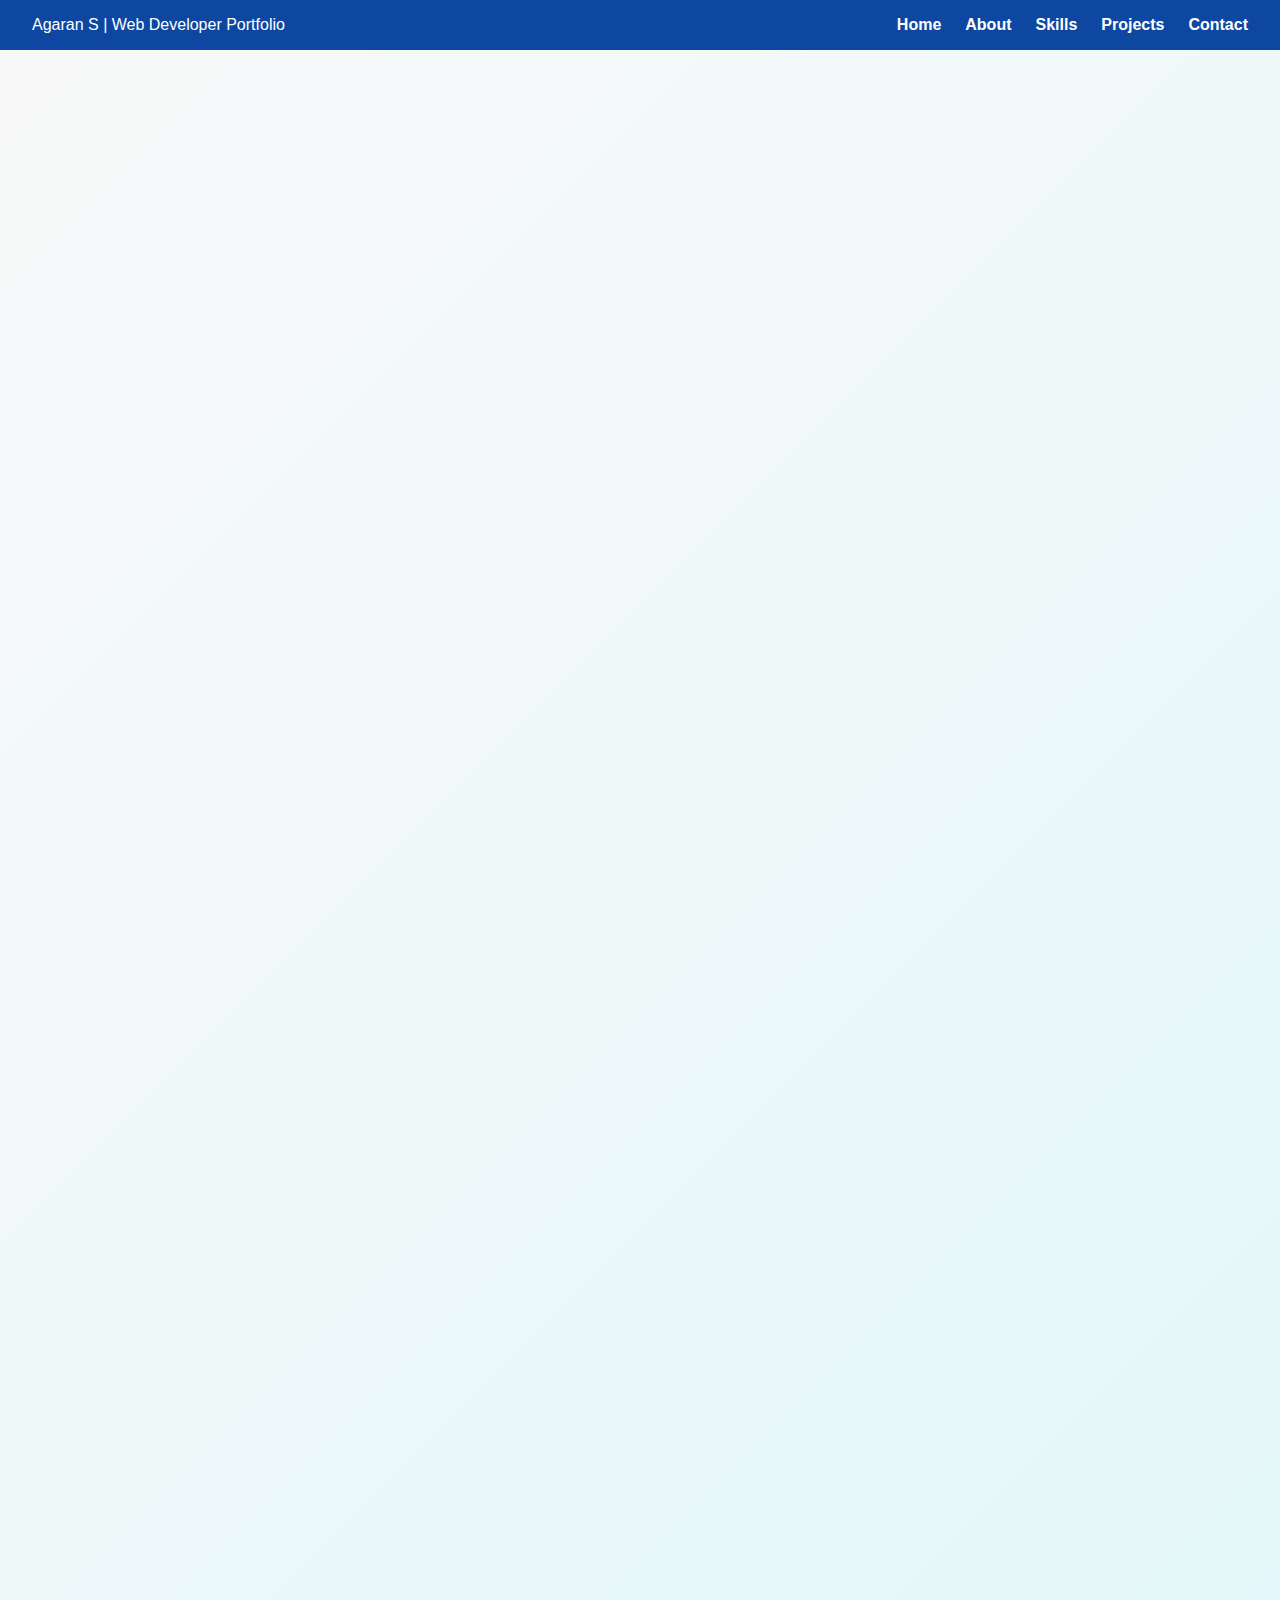
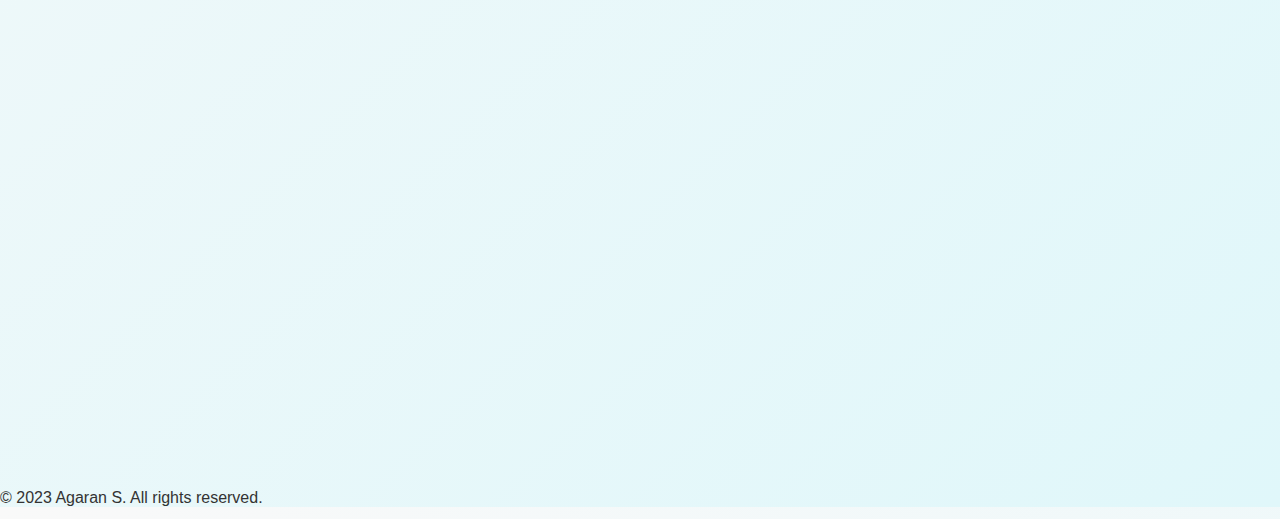
<file: task-1/index.html>
<!DOCTYPE html>
<html lang="en">
<head>
  <meta charset="UTF-8" />
  <meta name="viewport" content="width=device-width, initial-scale=1.0" />
  <title>MY Personal Portfolio</title>
  <link rel="stylesheet" href="styles.css" />
</head>
<body>

  <header>
    <nav class="navbar">
      <div class="logo">Agaran S | Web Developer Portfolio</div>
      <ul class="nav-links">
        <li><a href="#home">Home</a></li>
        <li><a href="#about">About</a></li>
        <li><a href="#skills">Skills</a></li>
        <li><a href="#projects">Projects</a></li>
        <li><a href="#contact">Contact</a></li>
      </ul>
    </nav>
  </header>

  <section id="home" class="home-section">
    <div class="home-content">
      <div class="text">
        <h1>Hi, I'm <span class="name">Agaran</span></h1>
        <p>A passionate student and future developer 🚀</p>
        <a href="#contact" class="btn">Let's Connect</a>
      </div>
      <div class="image">
        <img src="profilepic.jpg" alt="My Profile Picture">
      </div>
    </div>
  </section>

  <section id="about" class="about-section">
    <h2>About Me</h2>
    <div class="about-content">
      <p>I’m a passionate B.Tech AI & DS student driven by curiosity, creativity, and a constant desire to learn and build impactful technical solutions. I'm on a journey to become a skilled developer and I'm excited about every step of it!</p>
    </div>
  </section>

  <section id="skills" class="skills-section">
    <h2>My Skills</h2>
    <div class="skills-grid">
      <div class="skill">HTML</div>
      <div class="skill">CSS</div>
      <div class="skill">JavaScript</div>
      <div class="skill">Flask</div>
      <div class="skill">SQL</div>
      <div class="skill">C</div>
    </div>
  </section>

  <section id="projects" class="projects-section">
    <h2>My Projects</h2>
    <div class="project-cards">
      <div class="project-card">
        <h3>Personal Portfolio</h3>
        <p>This is my personal portfolio built with HTML, CSS, and JavaScript. It features smooth animations and responsive design.</p>
      </div>
      <div class="project-card">
        <h3>Canteen Webpage System</h3>
        <p>I built a responsive webpage for a canteen using HTML, CSS, and JavaScript.</p>
      </div>
    </div>
  </section>

  <!-- ✅ CONTACT SECTION -->
  <section id="contact" class="contact-section">
    <h2>Contact Me</h2>
    <div class="contact-details">
      <p>Email: <a href="mailto:agaranmaster1706@gmail.com">agaranmaster1706@gmail.com</a></p>
      <p>Phone: <a href="tel:+919342562047">+91-9342562047</a></p>
    </div>
  </section>
  <footer class="footer">
    <p>&copy; 2023 Agaran S. All rights reserved.</p>
    <div class="social-links">
      <!-- Add this just before </body> -->
      <script src="script.js"></script>

</body>
</html>
</file>
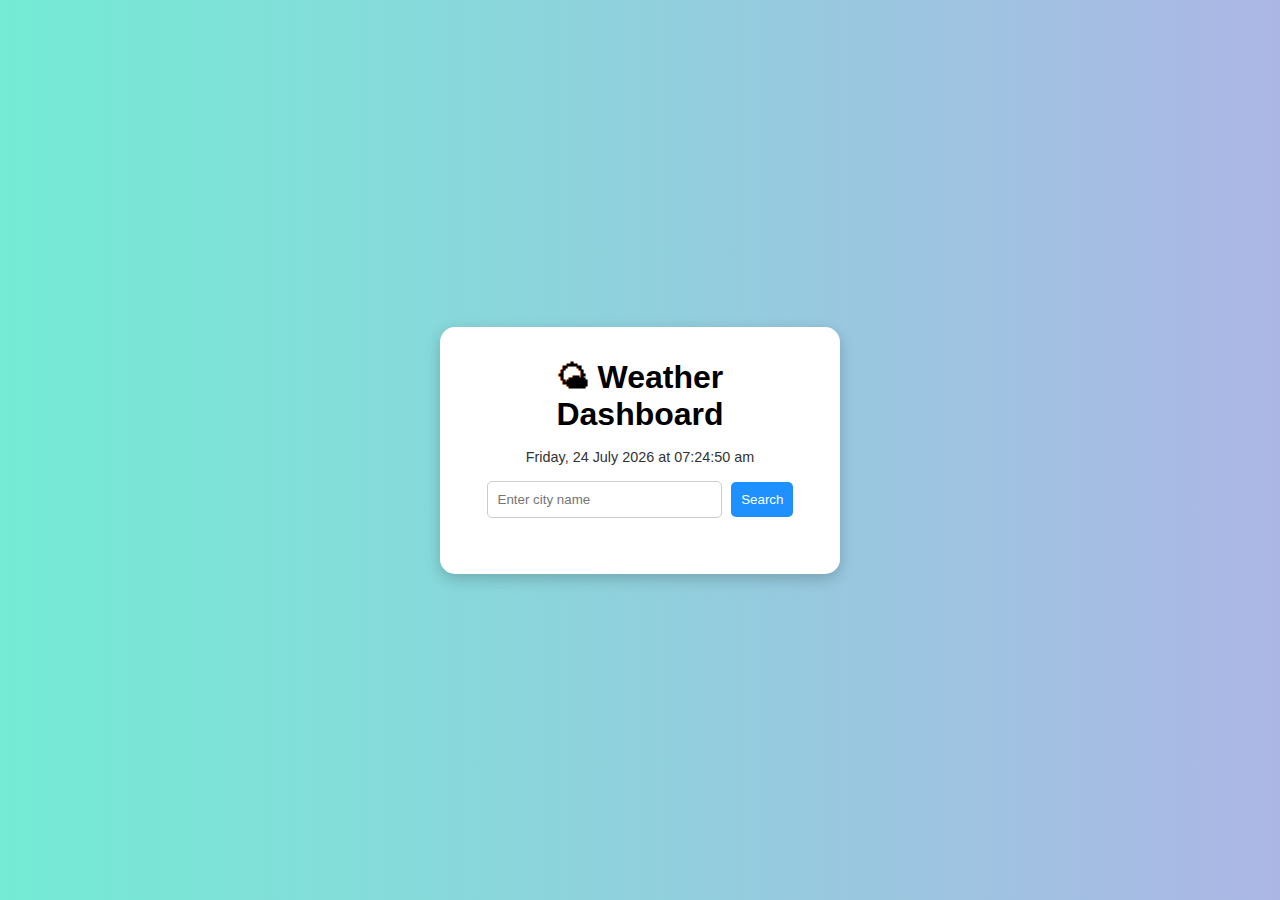
<file: task-2/index.html>
<!DOCTYPE html>
<html lang="en">
<head>
  <meta charset="UTF-8">
  <meta name="viewport" content="width=device-width, initial-scale=1.0">
  <title>Weather Dashboard</title>
  <link rel="stylesheet" href="styles.css">
</head>
<body>

  <div class="container">
    <h1>🌤 Weather Dashboard</h1>

<p id="dateTime" class="date-time"></p>

    <div class="search-box">
      <input type="text" id="cityInput" placeholder="Enter city name">
      <button id="searchBtn">Search</button>
    </div>

    <div class="weather-result" id="weatherResult">
  <!-- Weather data will be shown here -->
</div>

<div id="loader" class="loader" style="display: none;"></div>

<div id="forecastContainer" class="forecast-container"></div>

  </div> 

  <script src="script.js"></script>
</body>
</html>
</file>
<file: task-1/styles.css>
*{
  margin: 0;
  padding: 0;
  box-sizing: border-box;
}
body {
  font-family: 'Segoe UI', sans-serif;
  background: linear-gradient(135deg, #f9f9f9, #e0f7fa);
  color: #333;
}
.navbar {
  display: flex;
  justify-content: space-between;
  padding: 1rem 2rem;
  background-color: #0d47a1;
  color: white;
  position: sticky;
  top: 0;
  z-index: 1000;
}
.nav-links {
  list-style: none;
  display: flex;
  gap: 1.5rem;
}
.nav-links a {
  text-decoration: none;
  color: white;
  font-weight: bold;
}
.home-section {
  display: flex;
  justify-content: space-between;
  align-items: center;
  padding: 4rem 2rem;
  min-height: 100vh;
}
.home-content {
  display: flex;
  justify-content: space-between;
  align-items: center;
  gap: 3rem;
  width: 100%;
}
.text h1 {
  font-size: 2.5rem;
}
.text .name {
  color: #1976d2;
  font-weight: bold;
}
.text p {
  font-size: 1.2rem;
  margin-top: 0.5rem;
}
.btn {
  display: inline-block;
  margin-top: 1rem;
  padding: 0.6rem 1.2rem;
  background-color: #1976d2;
  color: white;
  text-decoration: none;
  border-radius: 8px;
  transition: transform 0.3s;
}
.btn:hover {
  transform: scale(1.05);
}
.image img {
  max-width: 300px;
  border-radius: 10px;
  box-shadow: 0 0 20px rgba(0, 0, 0, 0.1);
}
.about-section,
.skills-section,
.projects-section {
  padding: 4rem 2rem;
}
.about-section {
  background-color: #e3f2fd;
}
.about-section h2 {
  font-size: 2rem;
  color: #0d47a1;
  margin-bottom: 1rem;
}
.about-content p {
  font-size: 1.1rem;
  line-height: 1.6;
  max-width: 700px;
}
.skills-section {
  background-color: #ede7f6;
}
.skills-section h2 {
  font-size: 2rem;
  color: #4a148c;
  margin-bottom: 1.5rem;
}
.skills-grid {
  display: grid;
  grid-template-columns: repeat(auto-fit, minmax(150px, 1fr));
  gap: 1rem;
}
.skill {
  background-color: #d1c4e9;
  padding: 1rem;
  text-align: center;
  border-radius: 10px;
  font-weight: bold;
  color: #4a148c;
  transition: transform 0.3s;
}
.skill:hover {
  transform: scale(1.05);
}
.projects-section {
  background-color: #e0f2f1;
}
.projects-section h2 {
  font-size: 2rem;
  color: #004d40;
  margin-bottom: 1.5rem;
}
.project-cards {
  display: grid;
  gap: 1.5rem;
}
.project-card {
  background-color: #b2dfdb;
  padding: 1.2rem;
  border-radius: 12px;
  box-shadow: 0 4px 8px rgba(0,0,0,0.1);
  color: #333;
  transition: transform 0.3s;
}
.project-card:hover {
  transform: translateY(-5px);
}
.project-card h3 {
  margin-bottom: 0.5rem;
  color: #00695c;
}
.contact-section {
  padding: 4rem 2rem;
  background-color: #e0f7fa;
  text-align: center;
  color: #006064;
}
.contact-section h2 {
  font-size: 2rem;
  margin-bottom: 1.5rem;
  color: #004d40;
}
.contact-details p {
  font-size: 1.2rem;
  margin: 0.5rem 0;
}
.contact-details a {
  color: #00796b;
  text-decoration: none;
  font-weight: bold;
}
.contact-details a:hover {
  text-decoration: underline;
}
section {
  opacity: 0;
  transform: translateY(30px);
  transition: all 0.5s ease-in-out;
}
section.show-section {
  opacity: 1;
  transform: translateY(0);
}
</file>
<file: task-2/styles.css>
* {
  margin: 0;
  padding: 0;
  box-sizing: border-box;
}

body {
  font-family: 'Segoe UI', sans-serif;
  background: linear-gradient(to right, #74ebd5, #ACB6E5);
  min-height: 100vh;
  display: flex;
  justify-content: center;
  align-items: center;
}

.container {
  background: white;
  padding: 2rem;
  border-radius: 15px;
  box-shadow: 0 5px 15px rgba(0,0,0,0.2);
  text-align: center;
  width: 90%;
  max-width: 400px;
}

h1 {
  margin-bottom: 1rem;
}

.search-box {
  margin-bottom: 1.5rem;
}

input {
  padding: 10px;
  width: 70%;
  border: 1px solid #ccc;
  border-radius: 5px;
}

button {
  padding: 10px;
  border: none;
  background-color: #1e90ff;
  color: white;
  border-radius: 5px;
  cursor: pointer;
  margin-left: 5px;
}

.weather-result {
  margin-top: 20px;
}
.date-time {
  font-size: 0.9rem;
  color: #333;
  margin-bottom: 1rem;
}
.loader {
  border: 6px solid #f3f3f3;
  border-top: 6px solid #1e90ff;
  border-radius: 50%;
  width: 40px;
  height: 40px;
  animation: spin 1s linear infinite;
  margin: 20px auto;
}

@keyframes spin {
  0% { transform: rotate(0deg); }
  100% { transform: rotate(360deg); }
}
.forecast-container {
  display: flex;
  justify-content: space-between;
  flex-wrap: wrap;
  margin-top: 20px;
}

.forecast-day {
  background-color: #f0f8ff;
  padding: 10px;
  margin: 5px;
  border-radius: 10px;
  text-align: center;
  width: 100px;
  box-shadow: 0 2px 5px rgba(0,0,0,0.1);
}
body.clear {
  background: linear-gradient(to top right, #a1c4fd, #c2e9fb);
}

body.clouds {
  background: linear-gradient(to top right, #d7d2cc, #304352);
}

body.rain {
  background: linear-gradient(to top right, #83a4d4, #b6fbff);
}

body.snow {
  background: linear-gradient(to top right, #e0eafc, #cfdef3);
}

body.thunderstorm {
  background: linear-gradient(to top right, #1f1c2c, #928dab);
}

body.drizzle {
  background: linear-gradient(to top right, #89f7fe, #66a6ff);
}

body.mist {
  background: linear-gradient(to top right, #c9d6ff, #e2e2e2);
}
</file>
